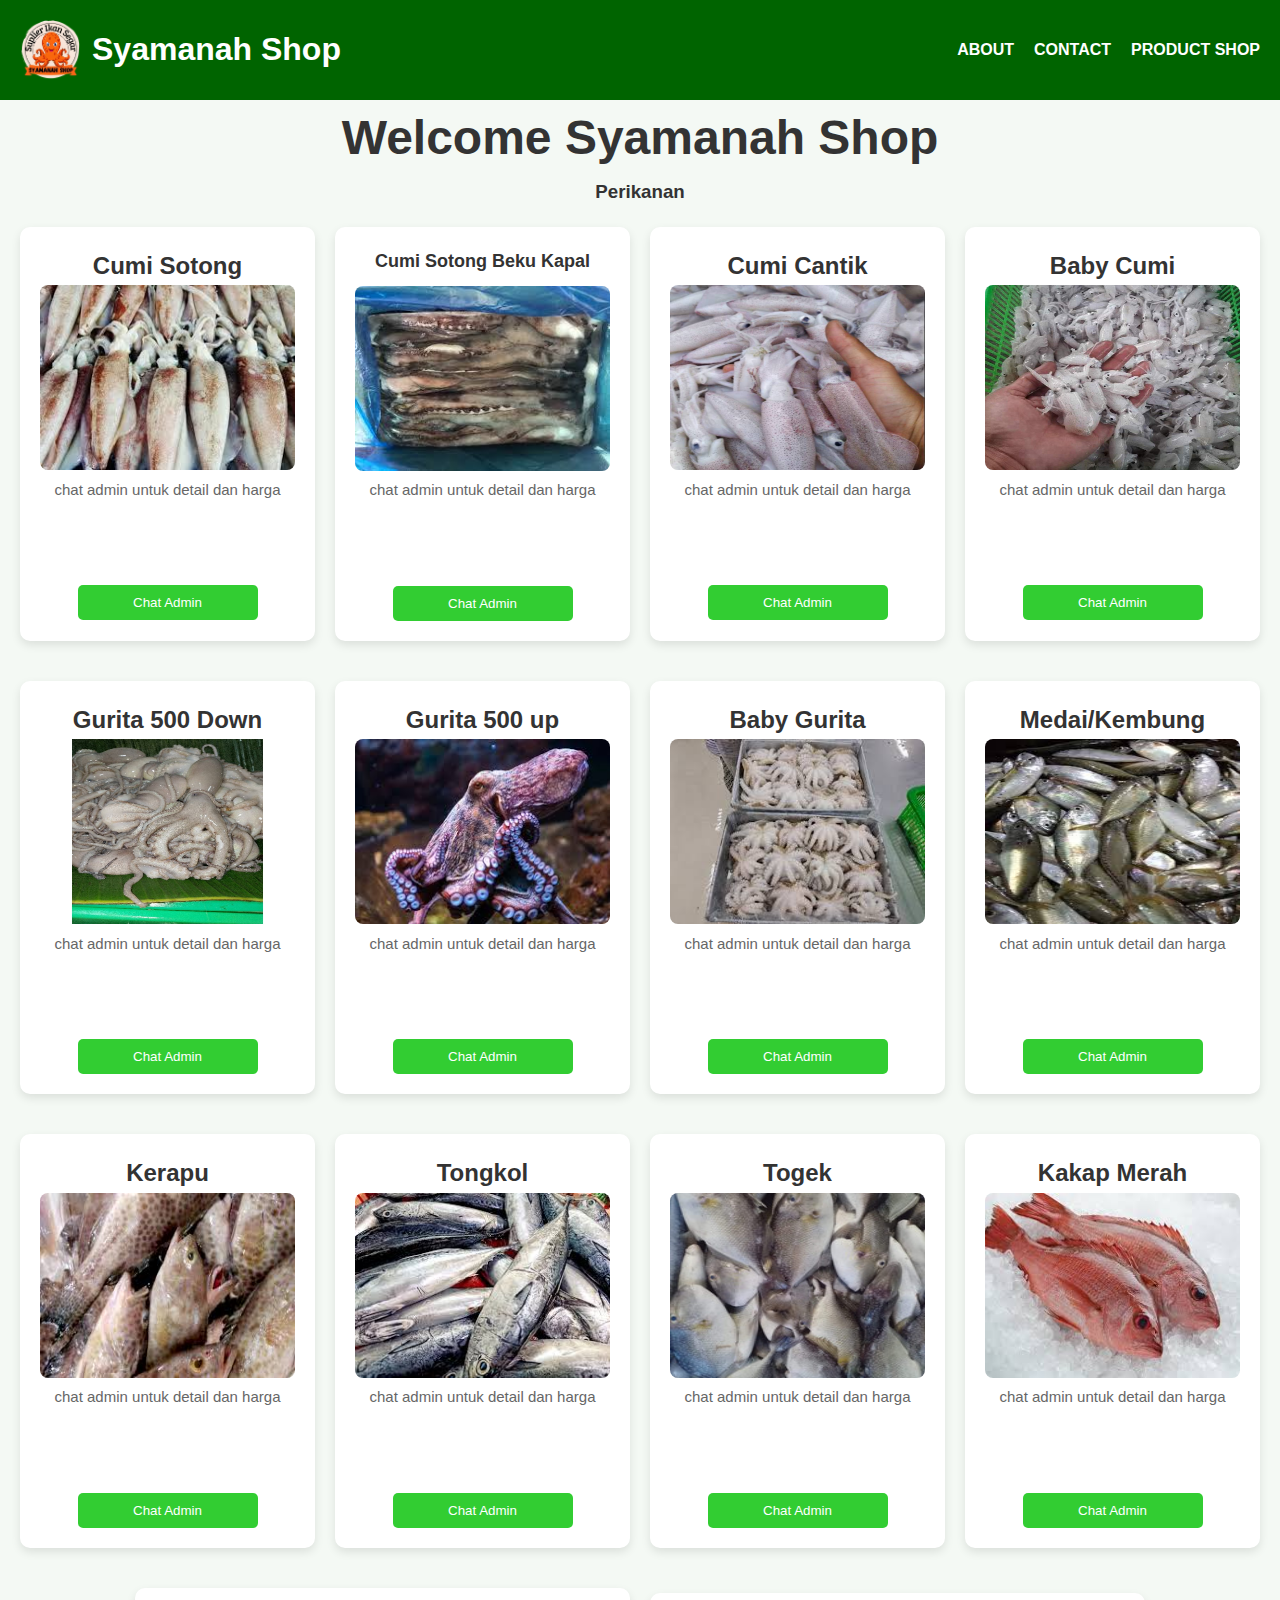
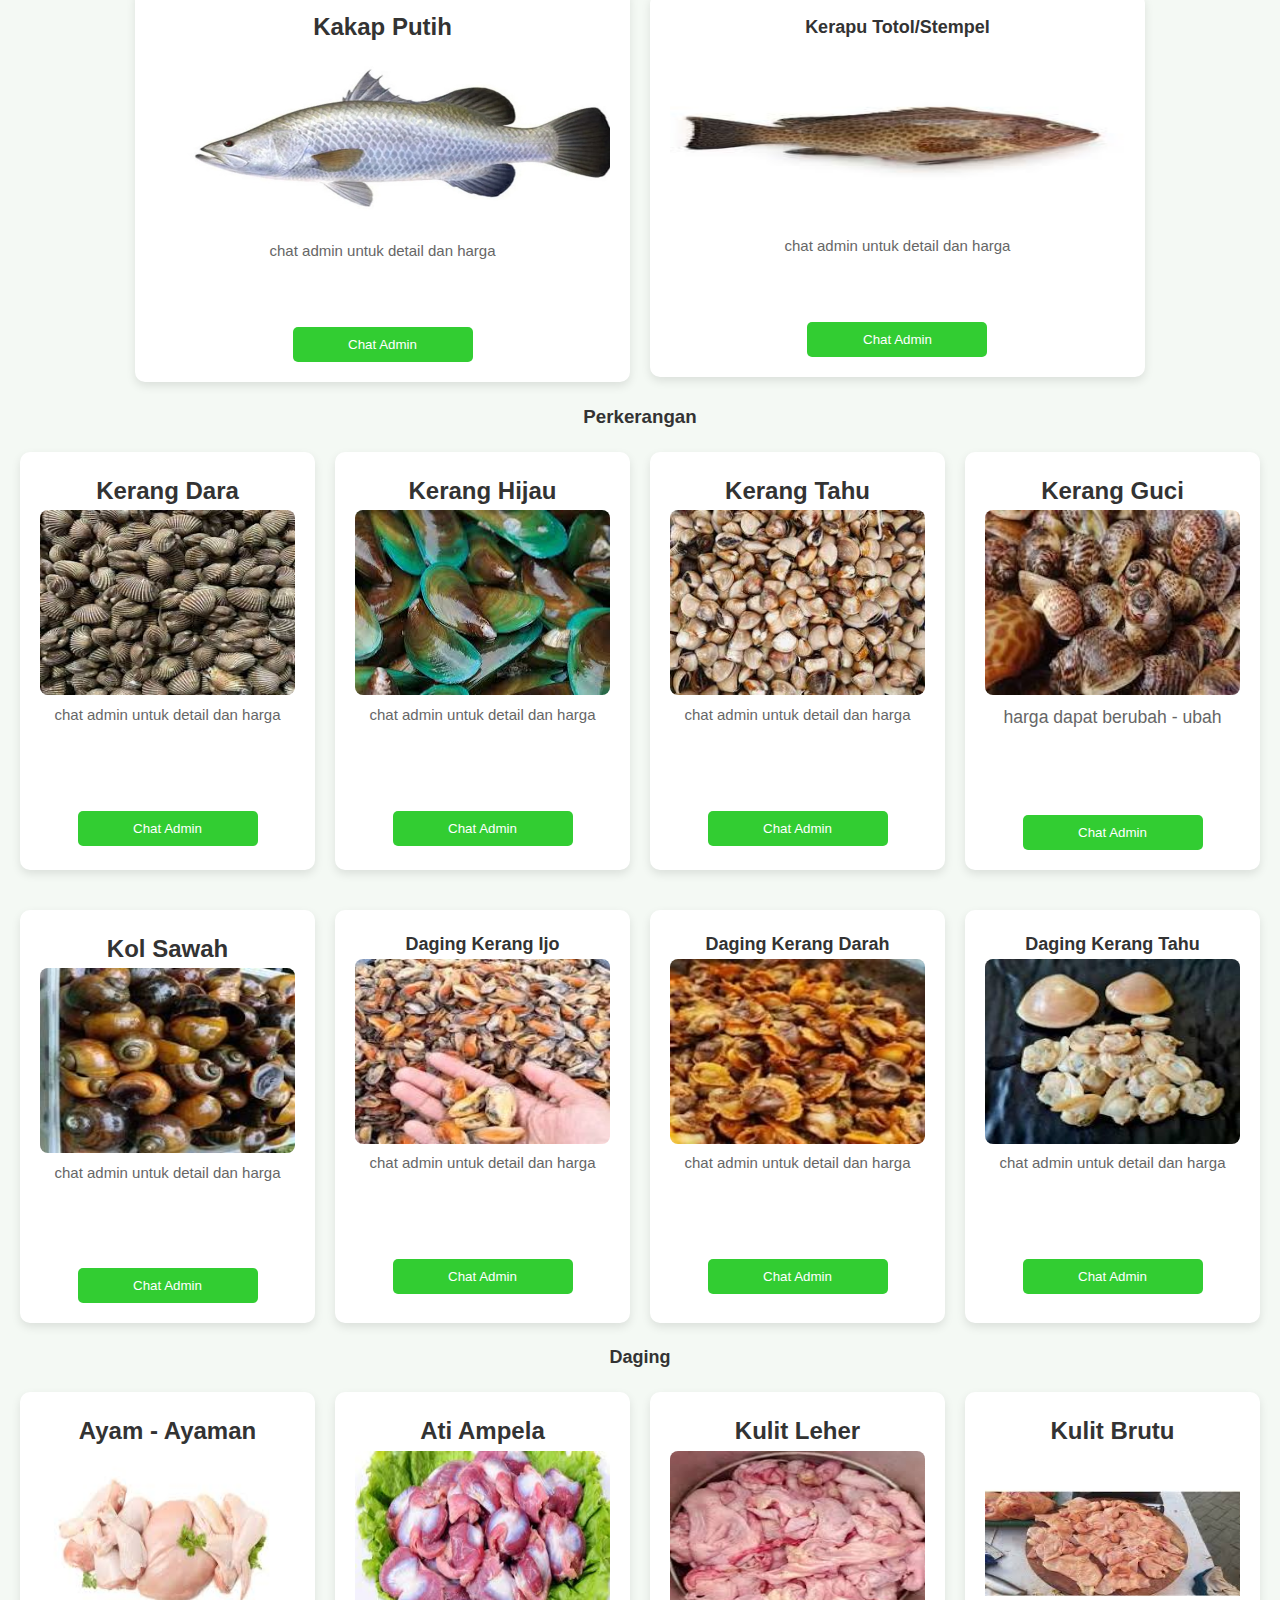
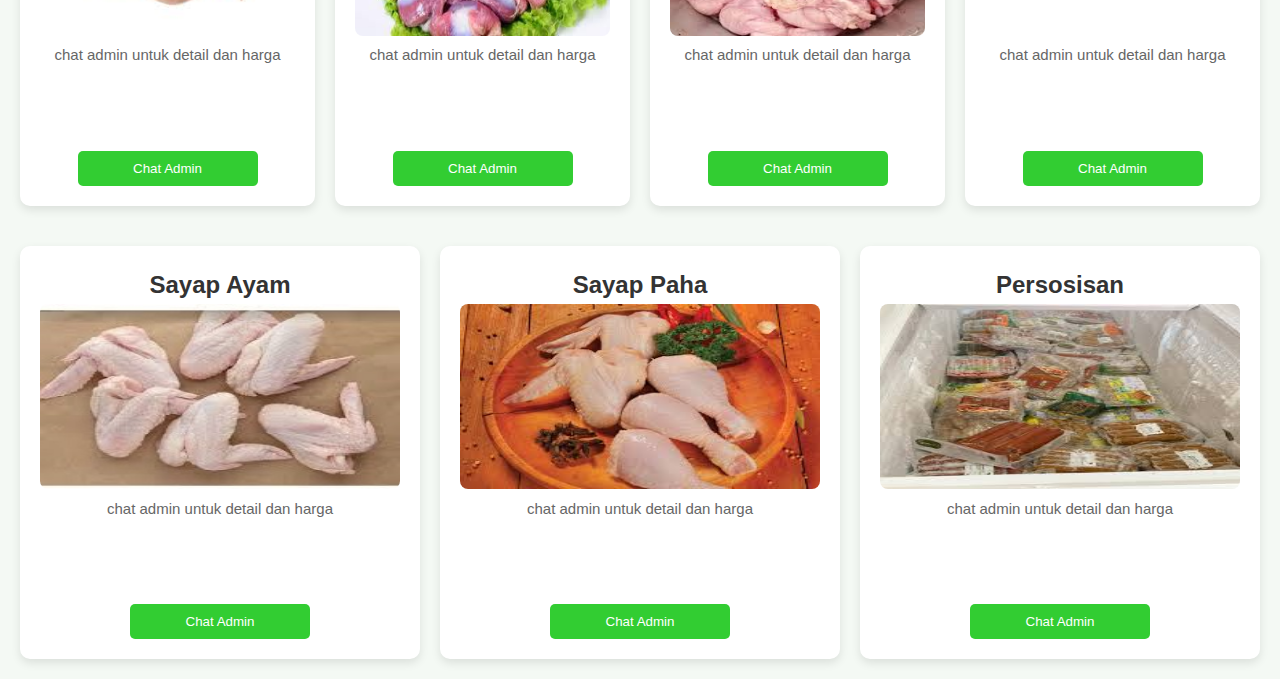
<file: index.html>
<!DOCTYPE html>
<html lang="en">
<head>
    <meta charset="UTF-8">
    <meta name="viewport" content="width=device-width, initial-scale=1.0">
    <title>Document</title>
    <link rel="stylesheet" href="styles.css">
</head>
<body>
    <nav class="navigasi">
        <h1 class="logo"><img src="logo.png" style="width: 60px; height:60px; margin-right:12px; ">Syamanah Shop</h1>
        <ul>
            <li><a href="https://safamaster223.github.io/XinnStore/Product/product.html">About</a></li>
            <li><a href="https://safamaster223.github.io/XinnStore/contact/contact.html">Contact</a></li>
            <li><a href="index.html">Product Shop</a></li>
        </ul>
    </nav>

    <section class="Header">
        <h1>Welcome Syamanah Shop</h1>
    </section>

    <h3 style="text-align: center;" id="Perikanan">Perikanan</h3>
    <main class="main">
        <div class="card">
            <h1>Cumi Sotong</h1>
            <img src="cumisotong.jpeg" alt="gambar" class="gambarF" onclick="toggleInfo(this)" style=" height:185px; width:280x;">
            <p style="font-size: 15px;">chat admin untuk detail dan harga</p>
            <div class="info">
                <p style="font-size: 12px;">tidak ada pembelian/pembayaran dari web, semua melalui chat pribadi dengan admin</p>
                <p style="font-size: 10px; color:brown; text-align:center;">Note Pastikan Menghubungi No Admin Di Bawah Ini</p>
                <p style="font-size: 12px;">+62 858-0664-9062</p>
            </div>
            <button type="submit"><a href="https://wa.me/6285806649062">Chat Admin</a></button>
        </div>

        <div class="card">
            <h1 style="font-size: 18px;">Cumi Sotong Beku Kapal</h1>
            <img src="cumibeku.jpeg" alt="gambar" class="gambarF" onclick="toggleInfo(this)" style="margin-top:10px; height:185px; width:280x;">
           <p style="font-size: 15px;">chat admin untuk detail dan harga</p>
            <div class="info">
                <p style="font-size: 12px;">tidak ada pembelian/pembayaran dari web, semua melalui chat pribadi dengan admin</p>
                <p style="font-size: 10px; color:brown; text-align:center;">Note Pastikan Menghubungi No Admin Di Bawah Ini</p>
                <p style="font-size: 12px;">+62 858-0664-9062</p>
            </div>
            <button type="submit"><a href="https://wa.me/6285806649062">Chat Admin</a></button>
        </div>


         <div class="card">
            <h1>Cumi Cantik</h1>
            <img src="cumicantik.jpg" alt="gambar" class="gambarF" onclick="toggleInfo(this)" style=" height:185px; width:200x;">
           <p style="font-size: 15px;">chat admin untuk detail dan harga</p>
            <div class="info">
                <p style="font-size: 12px;">tidak ada pembelian/pembayaran dari web, semua melalui chat pribadi dengan admin</p>
                <p style="font-size: 10px; color:brown; text-align:center;">Note Pastikan Menghubungi No Admin Di Bawah Ini</p>
                <p style="font-size: 12px;">+62 858-0664-9062</p>
            </div>
            <button type="submit"><a href="https://wa.me/6285806649062">Chat Admin</a></button>
        </div>

        <div class="card">
            <h1>Baby Cumi</h1>
            <img src="babycumi.jpg" alt="gambar" class="gambarF" onclick="toggleInfo(this)" style=" height:185px; width:280x;">
           <p style="font-size: 15px;">chat admin untuk detail dan harga</p>
            <div class="info">
                <p style="font-size: 12px;">tidak ada pembelian/pembayaran dari web, semua melalui chat pribadi dengan admin</p>
                <p style="font-size: 10px; color:brown; text-align:center;">Note Pastikan Menghubungi No Admin Di Bawah Ini</p>
                <p style="font-size: 12px;">+62 858-0664-9062</p>
            </div>
            <button type="submit"><a href="https://wa.me/6285806649062">Chat Admin</a></button>
        </div>
    </main>

    <main class="main">
        <div class="card">
            <h1>Gurita 500 Down</h1>
            <img src="gurita500down.jpeg" alt="gambar" class="gambarF" onclick="toggleInfo(this)" style=" height:185px; width:280x;">
           <p style="font-size: 15px;">chat admin untuk detail dan harga</p>
            <div class="info">
                <p style="font-size: 12px;">tidak ada pembelian/pembayaran dari web, semua melalui chat pribadi dengan admin</p>
                <p style="font-size: 10px; color:brown; text-align:center;">Note Pastikan Menghubungi No Admin Di Bawah Ini</p>
                <p style="font-size: 12px;">+62 858-0664-9062</p>
            </div>
            <button type="submit"><a href="https://wa.me/6285806649062">Chat Admin</a></button>
        </div>

        <div class="card">
            <h1>Gurita 500 up</h1>
            <img src="download.jpeg" alt="gambar" class="gambarF" onclick="toggleInfo(this)" style=" height:185px; width:280x;">
           <p style="font-size: 15px;">chat admin untuk detail dan harga</p>
            <div class="info">
                <p style="font-size: 12px;">tidak ada pembelian/pembayaran dari web, semua melalui chat pribadi dengan admin</p>
                <p style="font-size: 10px; color:brown; text-align:center;">Note Pastikan Menghubungi No Admin Di Bawah Ini</p>
                <p style="font-size: 12px;">+62 858-0664-9062</p>
            </div>
            <button type="submit"><a href="https://wa.me/6285806649062">Chat Admin</a></button>
        </div>


         <div class="card">
            <h1>Baby Gurita</h1>
            <img src="babygurita.jpeg" alt="gambar" class="gambarF" onclick="toggleInfo(this)" style=" height:185px; width:280x;">
           <p style="font-size: 15px;">chat admin untuk detail dan harga</p>
            <div class="info">
                <p style="font-size: 12px;">tidak ada pembelian/pembayaran dari web, semua melalui chat pribadi dengan admin</p>
                <p style="font-size: 10px; color:brown; text-align:center;">Note Pastikan Menghubungi No Admin Di Bawah Ini</p>
                <p style="font-size: 12px;">+62 858-0664-9062</p>
            </div>
            <button type="submit"><a href="https://wa.me/6285806649062">Chat Admin</a></button>
        </div>

        <div class="card">
            <h1>Medai/Kembung</h1>
            <img src="kembung.jpeg" alt="gambar" class="gambarF" onclick="toggleInfo(this)" style=" height:185px; width:280x;">
           <p style="font-size: 15px;">chat admin untuk detail dan harga</p>
            <div class="info">
                <p style="font-size: 12px;">tidak ada pembelian/pembayaran dari web, semua melalui chat pribadi dengan admin</p>
                <p style="font-size: 10px; color:brown; text-align:center;">Note Pastikan Menghubungi No Admin Di Bawah Ini</p>
                <p style="font-size: 12px;">+62 858-0664-9062</p>
            </div>
            <button type="submit"><a href="https://wa.me/6285806649062">Chat Admin</a></button>
        </div>
    </main>

    <main class="main">
        <div class="card">
            <h1>Kerapu</h1>
            <img src="kerapu.jpeg" alt="gambar" class="gambarF" onclick="toggleInfo(this)" style=" height:185px; width:280x;">
           <p style="font-size: 15px;">chat admin untuk detail dan harga</p>
            <div class="info">
                <p style="font-size: 12px;">tidak ada pembelian/pembayaran dari web, semua melalui chat pribadi dengan admin</p>
                <p style="font-size: 10px; color:brown; text-align:center;">Note Pastikan Menghubungi No Admin Di Bawah Ini</p>
                <p style="font-size: 12px;">+62 858-0664-9062</p>
            </div>
            <button type="submit"><a href="https://wa.me/6285806649062">Chat Admin</a></button>
        </div>

        <div class="card">
            <h1>Tongkol</h1>
            <img src="tongkol.jpeg" alt="gambar" class="gambarF" onclick="toggleInfo(this)" style=" height:185px; width:280x;">
           <p style="font-size: 15px;">chat admin untuk detail dan harga</p>
            <div class="info">
                <p style="font-size: 12px;">tidak ada pembelian/pembayaran dari web, semua melalui chat pribadi dengan admin</p>
                <p style="font-size: 10px; color:brown; text-align:center;">Note Pastikan Menghubungi No Admin Di Bawah Ini</p>
                <p style="font-size: 12px;">+62 858-0664-9062</p>
            </div>
            <button type="submit"><a href="https://wa.me/6285806649062">Chat Admin</a></button>
        </div>


         <div class="card">
            <h1>Togek</h1>
            <img src="togek.jpg" alt="gambar" class="gambarF" onclick="toggleInfo(this)" style=" height:185px; width:280x;">
           <p style="font-size: 15px;">chat admin untuk detail dan harga</p>
            <div class="info">
                <p style="font-size: 12px;">tidak ada pembelian/pembayaran dari web, semua melalui chat pribadi dengan admin</p>
                <p style="font-size: 10px; color:brown; text-align:center;">Note Pastikan Menghubungi No Admin Di Bawah Ini</p>
                <p style="font-size: 12px;">+62 858-0664-9062</p>
            </div>
            <button type="submit"><a href="https://wa.me/6285806649062">Chat Admin</a></button>
        </div>

        <div class="card">
            <h1>Kakap Merah</h1>
            <img src="kakapmerah.jpeg" alt="gambar" class="gambarF" onclick="toggleInfo(this)" style=" height:185px; width:280x;">
           <p style="font-size: 15px;">chat admin untuk detail dan harga</p>
            <div class="info">
                <p style="font-size: 12px;">tidak ada pembelian/pembayaran dari web, semua melalui chat pribadi dengan admin</p>
                <p style="font-size: 10px; color:brown; text-align:center;">Note Pastikan Menghubungi No Admin Di Bawah Ini</p>
                <p style="font-size: 12px;">+62 858-0664-9062</p>
            </div>
            <button type="submit"><a href="https://wa.me/6285806649062">Chat Admin</a></button>
        </div>
    </main>

    <main class="main" style="align-items: center; display:flex; justify-content:center;">
            <div class="card" style=>
                <h1>Kakap Putih</h1>
                <img src="kakaputih.jpeg" alt="gambar" class="gambarF" onclick="toggleInfo(this)" style=" height:185px; width:250x;">
               <p style="font-size: 15px;">chat admin untuk detail dan harga</p>
                <div class="info">
                    <p style="font-size: 12px;">tidak ada pembelian/pembayaran dari web, semua melalui chat pribadi dengan admin</p>
                    <p style="font-size: 10px; color:brown; text-align:center;">Note Pastikan Menghubungi No Admin Di Bawah Ini</p>
                    <p style="font-size: 12px;">+62 858-0664-9062</p>
                </div>
                <button type="submit"><a href="https://wa.me/6285806649062">Chat Admin</a></button>
            </div>
    
            <div class="card">
                <h1 style="font-size: 18px;">Kerapu Totol/Stempel</h1>
                <img src="keraputotol.jpeg" alt="gambar" class="gambarF" onclick="toggleInfo(this)" style=" height:185px; width:250x;">
               <p style="font-size: 15px;">chat admin untuk detail dan harga</p>
                <div class="info">
                    <p style="font-size: 12px;">tidak ada pembelian/pembayaran dari web, semua melalui chat pribadi dengan admin</p>
                    <p style="font-size: 10px; color:brown; text-align:center;">Note Pastikan Menghubungi No Admin Di Bawah Ini</p>
                    <p style="font-size: 12px;">+62 858-0664-9062</p>
                </div>
                <button type="submit"><a href="https://wa.me/6285806649062">Chat Admin</a></button>
            </div>
    
          </main>

          <h3 style="text-align: center;" id="perkerangans">Perkerangan</h3>
          <main class="main">
            <div class="card">
                <h1>Kerang Dara</h1>
                <img src="kerangdara.jpeg" alt="gambar" class="gambarF" onclick="toggleInfo(this)" style=" height:185px; width:280x;">
               <p style="font-size: 15px;">chat admin untuk detail dan harga</p>
                <div class="info">
                    <p style="font-size: 12px;">tidak ada pembelian/pembayaran dari web, semua melalui chat pribadi dengan admin</p>
                    <p style="font-size: 10px; color:brown; text-align:center;">Note Pastikan Menghubungi No Admin Di Bawah Ini</p>
                    <p style="font-size: 12px;">+62 858-0664-9062</p>
                </div>
                <button type="submit"><a href="https://wa.me/6285806649062">Chat Admin</a></button>
            </div>
    
            <div class="card">
                <h1>Kerang Hijau</h1>
                <img src="keranghijau.jpeg" alt="gambar" class="gambarF" onclick="toggleInfo(this)" style=" height:185px; width:280x;">
               <p style="font-size: 15px;">chat admin untuk detail dan harga</p>
                <div class="info">
                    <p style="font-size: 12px;">tidak ada pembelian/pembayaran dari web, semua melalui chat pribadi dengan admin</p>
                    <p style="font-size: 10px; color:brown; text-align:center;">Note Pastikan Menghubungi No Admin Di Bawah Ini</p>
                    <p style="font-size: 12px;">+62 858-0664-9062</p>
                </div>
                <button type="submit"><a href="https://wa.me/6285806649062">Chat Admin</a></button>

            </div>
    
    
             <div class="card">
                <h1>Kerang Tahu</h1>
                <img src="kerangtahu.jpeg" alt="gambar" class="gambarF" onclick="toggleInfo(this)" style=" height:185px; width:280x;">
               <p style="font-size: 15px;">chat admin untuk detail dan harga</p>
                <div class="info">
                    <p style="font-size: 12px;">tidak ada pembelian/pembayaran dari web, semua melalui chat pribadi dengan admin</p>
                    <p style="font-size: 10px; color:brown; text-align:center;">Note Pastikan Menghubungi No Admin Di Bawah Ini</p>
                    <p style="font-size: 12px;">+62 858-0664-9062</p>
                </div>
                <button type="submit"><a href="https://wa.me/6285806649062">Chat Admin</a></button>
            </div>
    
            <div class="card">
                <h1>Kerang Guci</h1>
                <img src="keranguci.jpeg" alt="gambar" class="gambarF" onclick="toggleInfo(this)" style=" height:185px; width:280x;">
               <p> harga dapat berubah - ubah </p>
                <div class="info">
                    <p style="font-size: 12px;">tidak ada pembelian/pembayaran dari web, semua melalui chat pribadi dengan admin</p>
                    <p style="font-size: 10px; color:brown; text-align:center;">Note Pastikan Menghubungi No Admin Di Bawah Ini</p>
                    <p style="font-size: 12px;">+62 858-0664-9062</p>
                </div>
                <button type="submit"><a href="https://wa.me/6285806649062">Chat Admin</a></button>
            </div>
        </main>

        <main class="main">
            <div class="card">
                <h1>Kol Sawah</h1>
                <img src="kolsawah.jpeg" alt="gambar" class="gambarF" onclick="toggleInfo(this)" style=" height:185px; width:280x;">
               <p style="font-size: 15px;">chat admin untuk detail dan harga</p>
                <div class="info">
                    <p style="font-size: 12px;">Memiliki 2 Variant, Kol dengan Cangkang/Tanpa Cangkang</p>
                    <p style="font-size: 10px; color:brown; text-align:center;">Note Pastikan Menghubungi No Admin Di Bawah Ini</p>
                    <p style="font-size: 12px;">+62 858-0664-9062</p>
                </div>
                <button type="submit"><a href="https://wa.me/6285806649062">Chat Admin</a></button>
            </div>
    
            <div class="card">
                <h1 style="font-size: 18px;">Daging Kerang Ijo</h1>
                <img src="dagingkeranghijau.jpeg" alt="gambar" class="gambarF" onclick="toggleInfo(this)" style=" height:185px; width:280x;">
               <p style="font-size: 15px;">chat admin untuk detail dan harga</p>
                <div class="info">
                    <p style="font-size: 12px;">tidak ada pembelian/pembayaran dari web, semua melalui chat pribadi dengan admin</p>
                    <p style="font-size: 10px; color:brown; text-align:center;">Note Pastikan Menghubungi No Admin Di Bawah Ini</p>
                    <p style="font-size: 12px;">+62 858-0664-9062</p>
                </div>
                <button type="submit"><a href="https://wa.me/6285806649062">Chat Admin</a></button>
            </div>
    
    
             <div class="card">
                <h1 style="font-size: 18px;">Daging Kerang Darah</h1>
                <img src="dagingkerangdara.jpeg" alt="gambar" class="gambarF" onclick="toggleInfo(this)" style=" height:185px; width:280x;">
               <p style="font-size: 15px;">chat admin untuk detail dan harga</p>
                <div class="info">
                    <p style="font-size: 12px;">tidak ada pembelian/pembayaran dari web, semua melalui chat pribadi dengan admin</p>
                    <p style="font-size: 10px; color:brown; text-align:center;">Note Pastikan Menghubungi No Admin Di Bawah Ini</p>
                    <p style="font-size: 12px;">+62 858-0664-9062</p>
                </div>
                <button type="submit"><a href="https://wa.me/6285806649062">Chat Admin</a></button>
            </div>
    
            <div class="card">
                <h1 style="font-size: 18px;">Daging Kerang Tahu</h1>
                <img src="dagingkerangtahu.jpeg" alt="gambar" class="gambarF" onclick="toggleInfo(this)" style=" height:185px; width:280x;">
               <p style="font-size: 15px;">chat admin untuk detail dan harga</p>
                <div class="info">
                    <p style="font-size: 12px;">tidak ada pembelian/pembayaran dari web, semua melalui chat pribadi dengan admin</p>
                    <p style="font-size: 10px; color:brown; text-align:center;">Note Pastikan Menghubungi No Admin Di Bawah Ini</p>
                    <p style="font-size: 12px;">+62 858-0664-9062</p>
                </div>
                <button type="submit"><a href="https://wa.me/6285806649062">Chat Admin</a></button>
            </div>
        </main>

        <h3 style="font-size: 18px; text-align:center;" id="daging">Daging</h3>
        <main class="main">
            <div class="card">
                <h1>Ayam - Ayaman</h1>
                <img src="ayam.jpeg" alt="gambar" class="gambarF" onclick="toggleInfo(this)" style=" height:185px; width:280x;">
               <p style="font-size: 15px;">chat admin untuk detail dan harga</p>
                <div class="info">
                    <p style="font-size: 12px;">tidak ada pembelian/pembayaran dari web, semua melalui chat pribadi dengan admin</p>
                    <p style="font-size: 10px; color:brown; text-align:center;">Note Pastikan Menghubungi No Admin Di Bawah Ini</p>
                    <p style="font-size: 12px;">+62 858-0664-9062</p>
                </div>
                <button type="submit"><a href="https://wa.me/6285806649062">Chat Admin</a></button>
            </div>
    
            <div class="card">
                <h1>Ati Ampela</h1>
                <img src="atiampela.jpeg" alt="gambar" class="gambarF" onclick="toggleInfo(this)" style=" height:185px; width:280x;">
               <p style="font-size: 15px;">chat admin untuk detail dan harga</p>
                <div class="info">
                    <p style="font-size: 12px;">tidak ada pembelian/pembayaran dari web, semua melalui chat pribadi dengan admin</p>
                    <p style="font-size: 10px; color:brown; text-align:center;">Note Pastikan Menghubungi No Admin Di Bawah Ini</p>
                    <p style="font-size: 12px;">+62 858-0664-9062</p>
                </div>
                <button type="submit"><a href="https://wa.me/6285806649062">Chat Admin</a></button>
            </div>
    
    
             <div class="card">
                <h1>Kulit Leher</h1>
                <img src="kulitleher.jpeg" alt="gambar" class="gambarF" onclick="toggleInfo(this)" style=" height:185px; width:280x;">
               <p style="font-size: 15px;">chat admin untuk detail dan harga</p>
                <div class="info">
                    <p style="font-size: 12px;">tidak ada pembelian/pembayaran dari web, semua melalui chat pribadi dengan admin</p>
                    <p style="font-size: 10px; color:brown; text-align:center;">Note Pastikan Menghubungi No Admin Di Bawah Ini</p>
                    <p style="font-size: 12px;">+62 858-0664-9062</p>
                </div>
                <button type="submit"><a href="https://wa.me/6285806649062">Chat Admin</a></button>
            </div>
    
            <div class="card">
                <h1>Kulit Brutu</h1>
                <img src="kulitbrutu.jpeg" alt="gambar" class="gambarF" onclick="toggleInfo(this)" style=" height:185px; width:280x;">
               <p style="font-size: 15px;">chat admin untuk detail dan harga</p>
                <div class="info">
                    <p style="font-size: 12px;">tidak ada pembelian/pembayaran dari web, semua melalui chat pribadi dengan admin</p>
                    <p style="font-size: 10px; color:brown; text-align:center;">Note Pastikan Menghubungi No Admin Di Bawah Ini</p>
                    <p style="font-size: 12px;">+62 858-0664-9062</p>
                </div>
                <button type="submit"><a href="https://wa.me/6285806649062">Chat Admin</a></button>
            </div>
        </main>
        <main class="main" style="align-items: center; display:flex; justify-content:center;">
            <div class="card">
                <h1>Sayap Ayam</h1>
                <img src="sayapayam.jpeg" alt="gambar" class="gambarF" onclick="toggleInfo(this)" style=" height:185px; width:280x;">
               <p style="font-size: 15px;">chat admin untuk detail dan harga</p>
                <div class="info">
                    <p style="font-size: 12px;">tidak ada pembelian/pembayaran dari web, semua melalui chat pribadi dengan admin</p>
                    <p style="font-size: 10px; color:brown; text-align:center;">Note Pastikan Menghubungi No Admin Di Bawah Ini</p>
                    <p style="font-size: 12px;">+62 858-0664-9062</p>
                </div>
                <button type="submit"><a href="https://wa.me/6285806649062">Chat Admin</a></button>
            </div>
    
            <div class="card">
                <h1>Sayap Paha</h1>
                <img src="sayapaha.jpeg" alt="gambar" class="gambarF" onclick="toggleInfo(this)" style=" height:185px; width:280x;">
               <p style="font-size: 15px;">chat admin untuk detail dan harga</p>
                <div class="info">
                    <p style="font-size: 12px;">tidak ada pembelian/pembayaran dari web, semua melalui chat pribadi dengan admin</p>
                    <p style="font-size: 10px; color:brown; text-align:center;">Note Pastikan Menghubungi No Admin Di Bawah Ini</p>
                    <p style="font-size: 12px;">+62 858-0664-9062</p>
                </div>
                <button type="submit"><a href="https://wa.me/6285806649062">Chat Admin</a></button>
            </div>
    
    
             <div class="card">
                <h1>Persosisan</h1>
                <img src="sosis.jpeg" alt="gambar" class="gambarF" onclick="toggleInfo(this)" style=" height:185px; width:280x;">
               <p style="font-size: 15px;">chat admin untuk detail dan harga</p>
                <div class="info">
                    <p style="font-size: 12px;">tidak ada pembelian/pembayaran dari web, semua melalui chat pribadi dengan admin</p>
                    <p style="font-size: 10px; color:brown; text-align:center;">Note Pastikan Menghubungi No Admin Di Bawah Ini</p>
                    <p style="font-size: 12px;">+62 858-0664-9062</p>
                </div>
                <button type="submit"><a href="https://wa.me/6285806649062">Chat Admin</a></button>
            </div>
    
        </main>

    <script>
        function toggleInfo(image) {
            // Ambil elemen info yang sesuai dengan gambar yang diklik
            var info = image.closest('.card').querySelector('.info');
            
            // Toggle class 'show' untuk mengubah opacity
            info.classList.toggle('show');
        }


    </script>
</body>
</html>
</file>
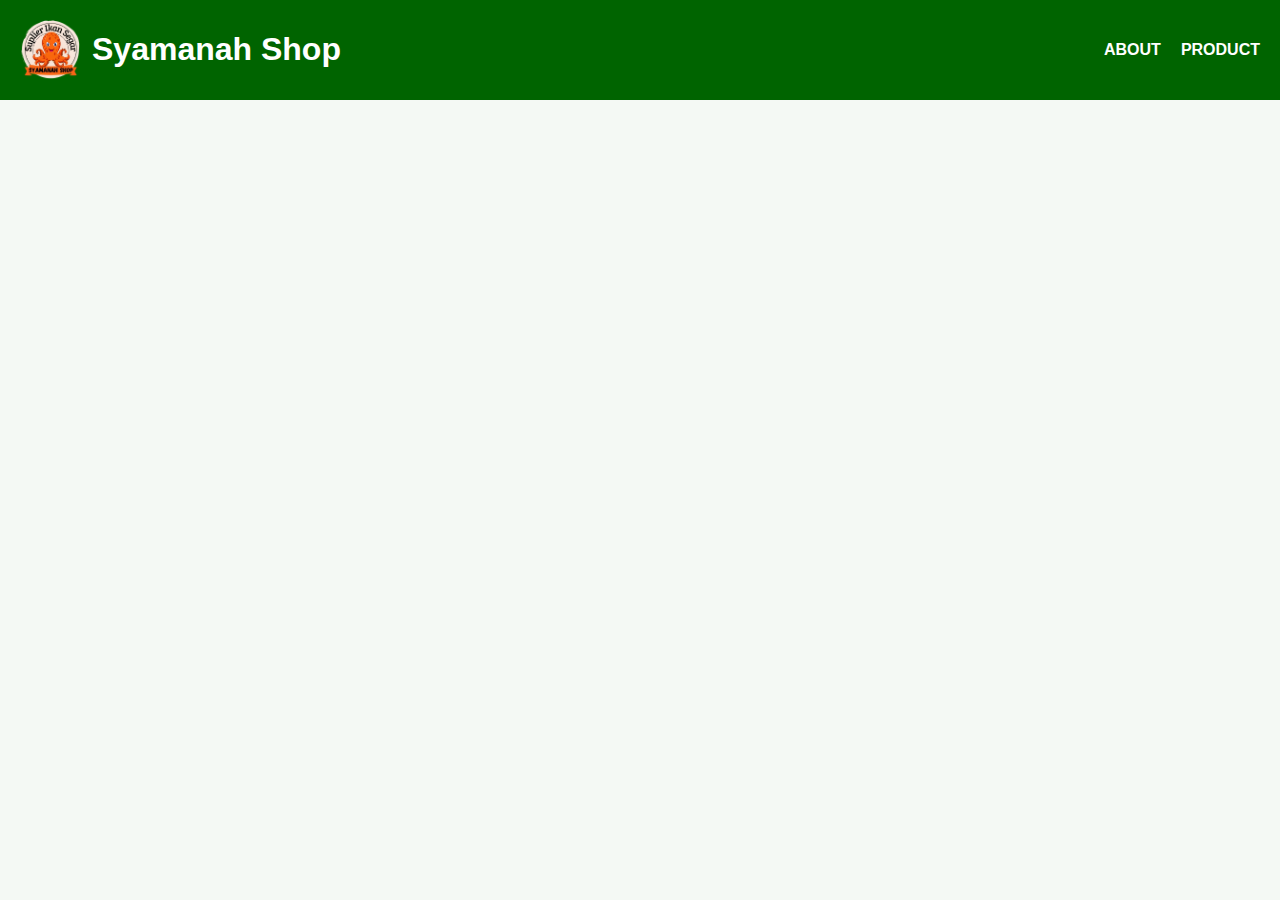
<file: contact/contact.html>
<!DOCTYPE html>
<html lang="en">
<head>
    <meta charset="UTF-8">
    <meta name="viewport" content="width=device-width, initial-scale=1.0">
    <title>XinnShop</title>
    <link rel="stylesheet" href="styles.css">
    <link href="https://cdnjs.cloudflare.com/ajax/libs/font-awesome/6.0.0-beta3/css/all.min.css" rel="stylesheet">
</head>
<body>
    <nav class="navigasi">
        <h1 class="logo"><img src="logo.png" style="width: 60px; height:60px; margin-right:12px; ">Syamanah Shop</h1>
        <ul>
            <li><a href="https://safamaster223.github.io/XinnStore/Product/product.html">About</a></li>
            <li><a href="https://safamaster223.github.io/XinnStore">Product</a></li>

        </ul>
    </nav>
    <section class="Header">
        <h1>SyamanahShop Contact</h1>
    </section>

    <div class="container">
        <div class="card">
            <i class="fa-brands fa-whatsapp"></i>
            <h1>Admin 1</h1>
            <button><a href="https://wa.me/6285806649062">Chat Admin</a></button>
        </div>

        <div class="card">
            <i class="fa-brands fa-whatsapp"></i>
            <h1>Admin 2</h1>
            <button><a href="https://wa.me/6285707811342">Chat Admin</a></button>
        </div>

        <div class="card">
            <i class="fa-brands fa-whatsapp"></i>
            <h1>Admin 3</h1>
            <button><a href="https://wa.me/6285748114675">Chat Admin</a></button>
        </div>

        <div class="card">
            <i class="fa-brands fa-facebook"></i>
            <h1>Marketplace</h1>
            <button><a href="https://www.facebook.com/share/1BSydu9cVf/">Follow</a></button>
        </div>
    </div>
</body>
</html>
</file>
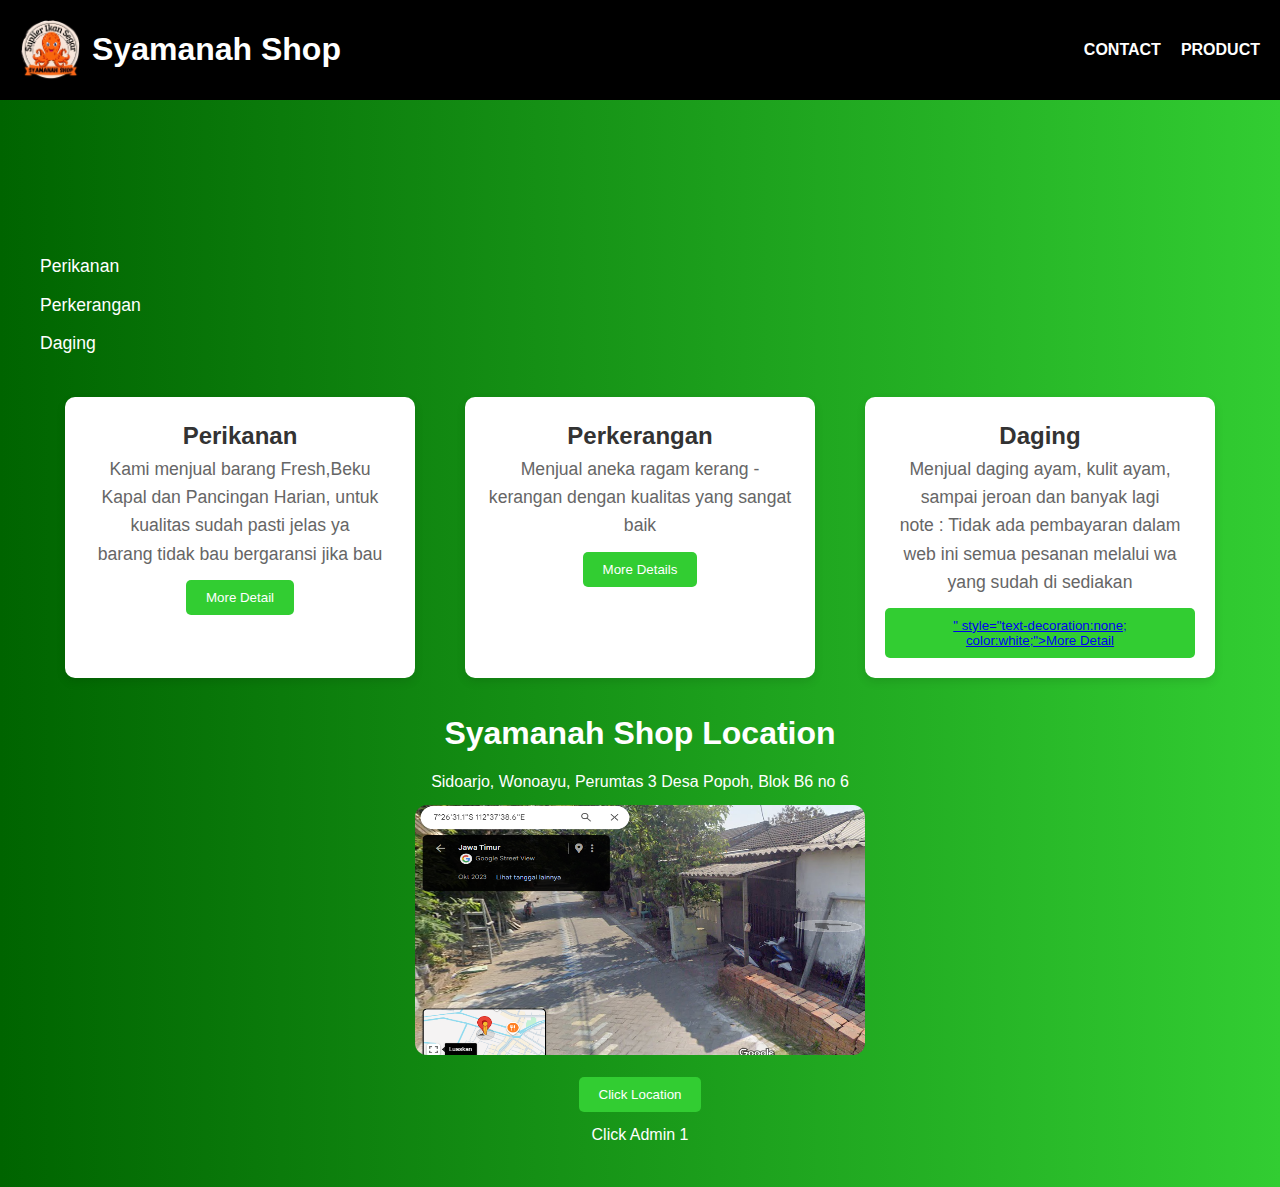
<file: Product/product.html>
<!DOCTYPE html>
<html lang="en">
<head>
    <meta charset="UTF-8">
    <meta name="viewport" content="width=device-width, initial-scale=1.0">
    <title>Document</title>
    <link rel="stylesheet" href="styles.css">
</head>
<body>
    <nav class="navigasi">
        <h1 class="logo"><img src="logo.png" style="width: 60px; height:60px; margin-right:12px; ">Syamanah Shop</h1>
        <ul>
            <li><a href="https://safamaster223.github.io/XinnStore/contact/contact.html">Contact</a></li>
            <li><a href="https://safamaster223.github.io/XinnStore">Product</a></li>
        </ul>
    </nav>

    <main class="main">
        <div class="content">
            <h1>Selamat Datang Di SyamanahShop</h1>
            <p>Suplier Perikanan Murah Dan Terpercaya</p>
            <p>Apa yang anda cari?</p>
            <div class="search-suggestions">
                <ul>
                    <li><a href="https://safamaster223.github.io/XinnStore#Perikanan">Perikanan</a></li>
                    <li><a href="https://safamaster223.github.io/XinnStore#perkerangans">Perkerangan</a></li>
                    <li><a href="https://safamaster223.github.io/XinnStore#daging">Daging</a></li>
                </ul>
            </div>
        </div>

        <!-- Card Section -->
        <div class="cards">
            <div class="card">
                <h2>Perikanan</h2>
                <p>Kami menjual barang Fresh,Beku Kapal dan Pancingan Harian, untuk kualitas sudah pasti jelas ya</p>
                <p>barang tidak bau bergaransi jika bau</p>
                <button><a href="https://safamaster223.github.io/XinnStore#Perikanan"  style="text-decoration:none; color:white;">More Detail</a></button>
            </div>
            <div class="card">
                <h2>Perkerangan</h2>
                <p>Menjual aneka ragam kerang - kerangan dengan kualitas yang sangat baik</p>
                <button><a href="https://safamaster223.github.io/XinnStore#perkerangans" style="text-decoration:none; color:white;">More Details</a></button>
            </div>
            <div class="card">
                <h2>Daging</h2>
                <p>Menjual daging ayam, kulit ayam, sampai jeroan dan banyak lagi</p>
                <p>note : Tidak ada pembayaran dalam web ini semua pesanan melalui wa yang sudah di sediakan</p>
                <button><a href="https://safamaster223.github.io/XinnStore#daging">"  style="text-decoration:none; color:white;">More Detail </a></button>
            </div>
        </div>

        <div class="card1">
            <h1>Syamanah Shop Location</h1>
            <p>Sidoarjo, Wonoayu, Perumtas 3 Desa Popoh, Blok B6 no 6 </p>
            <img src="toko.png" alt="syamanahShop" class="gambar">
            <button type="submit"><a href="https://maps.app.goo.gl/R323Qsf6FoCst1Gr8">Click Location</a></button>
            <p><a href="https://wa.me/6285806649062">Click Admin 1</a></p>
        </div>
    </main>

</body>
</html>
</file>
<file: contact/styles.css>
* {
    margin: 0;
    padding: 0;
    box-sizing: border-box;
    font-family: 'Arial', sans-serif;
}

body {
    background-color: #F4F9F4; /* Background cerah */
    color: #333;
    line-height: 1.6;
}

.logo {
  display: inline-flex;
  align-items: center; /* Biar gambar dan teks rata tengah */
}

/* Animasi masuk header */
.Header h1 {
    font-size: 3rem;
    text-align: center;
    animation: slideIn 1.5s ease-out; /* Animasi slide-in */
    opacity: 0;
    animation-fill-mode: forwards;
}

@keyframes slideIn {
    0% {
        transform: translateY(-100px);
        opacity: 0;
    }
    100% {
        transform: translateY(0);
        opacity: 1;
    }
}

/* Styling Navigasi */
.navigasi {
    background-color: #006400; /* Hijau gelap */
    color: white;
    padding: 20px;
    display: flex;
    justify-content: space-between;
    align-items: center;
    position: sticky;
    top: 0;
    z-index: 10;
    animation: slideNav 1s ease-out;
}

@keyframes slideNav {
    from {
        transform: translateY(-100%);
        opacity: 0;
    }
    to {
        transform: translateY(0);
        opacity: 1;
    }
}

.navigasi ul {
    display: flex;
    gap: 20px;
    list-style: none;
}

.navigasi a {
    color: white;
    text-decoration: none;
    font-weight: bold;
    text-transform: uppercase;
    transition: color 0.3s ease;
}

.navigasi a:hover {
    color: #FFD700; /* Kuning saat hover */
}

/* Animasi untuk card */
.container {
    display: flex;
    justify-content: space-around;
    align-items: center;
    margin-top: 20px;
    gap: 20px;
    flex-wrap: wrap;
}

.card {
    background-color: #fff;
    border-radius: 15px;
    box-shadow: 0 4px 12px rgba(0, 0, 0, 0.1);
    width: 300px; /* Memastikan ukuran card tetap konsisten */
    padding: 20px;
    text-align: center;
    transition: transform 0.3s ease, box-shadow 0.3s ease, transform 0.3s ease;
    opacity: 0;
    animation: fadeIn 1s forwards;
}

@keyframes fadeIn {
    0% {
        transform: translateY(50px);
        opacity: 0;
    }
    100% {
        transform: translateY(0);
        opacity: 1;
    }
}

.card:hover {
    transform: translateY(-10px) rotate(5deg); /* Efek pergerakan dan rotasi */
    box-shadow: 0 6px 18px rgba(0, 0, 0, 0.15);
}

.card i {
    font-size: 3rem;
    color: #006400;
    margin-bottom: 20px;
}

.card h1 {
    font-size: 1.2rem;
    color: #333;
    margin-bottom: 10px;
}

.card button {
    background-color: #006400;
    color: white;
    border: none;
    padding: 10px 20px;
    border-radius: 5px;
    cursor: pointer;
    transition: background-color 0.3s ease;
}

.card button a {
    color: white;
    text-decoration: none;
}

.card button:hover {
    background-color: #FFD700;
}

/* Responsif untuk perangkat mobile */
@media screen and (max-width: 768px) {
    .navigasi {
        flex-direction: column; /* Navigasi stack ke bawah */
        align-items: flex-start;
        padding: 20px;
    }

    .navigasi ul {
        flex-direction: column;
        gap: 15px;
    }

    .container {
        flex-direction: column;
        align-items: center;
        margin-top: 30px;
    }

    .card {
        width: 80%; /* Memperlebar card pada perangkat kecil */
    }

    .Header h1 {
        font-size: 2rem;
    }
}
</file>
<file: Product/styles.css>
* {
    margin: 0;
    padding: 0;
    box-sizing: border-box;
    font-family: 'Arial', sans-serif;
  }

.logo {
  display: inline-flex;
  align-items: center; /* Biar gambar dan teks rata tengah */
}

  body {
    background-color: #F4F9F4; /* Background cerah */
    color: #333;
    line-height: 1.6;
  }
  


  
  /* Styling Navigasi */
  .navigasi {
    background-color: #006400; /* Hijau gelap */
    color: white;
    padding: 20px;
    display: flex;
    justify-content: space-between;
    align-items: center;
    position: sticky;
    top: 0;
    z-index: 10;
  }
  
  .navigasi ul {
    display: flex;
    gap: 20px;
    list-style: none;
  }
  
  .navigasi a {
    color: white;
    text-decoration: none;
    font-weight: bold;
    text-transform: uppercase;
    transition: color 0.3s ease;
  }
  
  .card1 {
    display: flex;
    flex-direction: column; /* Elemen diatur vertikal */
    align-items: center; /* Tengahin semua elemen secara horizontal */
    text-align: center; /* Untuk teks */
    gap: 10px; /* Jarak antar elemen */
    margin-top: 30px;
  }

  
  .gambar {
    border-radius: 12px;
    display: block;
    width: 450px;
    height: 250px;
  }

  .card1 a {
    text-decoration: none;
    font-style: none;
    color:white;
  }

  .navigasi a:hover {
    color: #FFD700; /* Kuning saat hover */
  }

  /* Resetting some default styles */
* {
    margin: 0;
    padding: 0;
    box-sizing: border-box;
    font-family: 'Arial', sans-serif;
}

/* Background keren untuk halaman */
body {
    background: linear-gradient(to right, #006400, #32CD32); /* Hijau alami */
    color: #fff;
}

/* Animasi header */
.Header h1 {
    font-size: 3rem;
    text-align: center;
    animation: slideIn 2s ease-out; /* Animasi slide-in */
}

@keyframes slideIn {
    from {
        transform: translateY(-100px);
        opacity: 0;
    }
    to {
        transform: translateY(0);
        opacity: 1;
    }
}

/* Styling Navigasi */
.navigasi {
    background-color: black;
    color: white;
    padding: 20px;
    display: flex;
    justify-content: space-between;
    align-items: center;
    position: sticky;
    animation: slideInNav 1s ease-out;
}

@keyframes slideInNav {
    from {
        transform: translateY(-100%);
        opacity: 0;
    }
    to {
        transform: translateY(0);
        opacity: 1;
    }
}

.navigasi ul {
    display: flex;
    gap: 20px;
    list-style: none;
}

.navigasi a {
    color: white;
    text-decoration: none;
    font-weight: bold;
    text-transform: uppercase;
    transition: color 0.3s ease;
}

.navigasi a:hover {
    color: #FFD700; /* Kuning saat hover */
}

/* Styling main content */
.main {
    padding: 40px;
    text-align: center;
}

/* Animasi masuk untuk konten utama */
.content h1,
.content p {
    opacity: 0;
    animation: fadeInUp 1s forwards;
}

.content h1 {
    animation-delay: 0.5s;
}

.content p {
    animation-delay: 1s;
}

@keyframes fadeInUp {
    0% {
        opacity: 0;
        transform: translateY(50px);
    }
    100% {
        opacity: 1;
        transform: translateY(0);
    }
}

/* Styling search input */
input[type="search"] {
    padding: 10px;
    font-size: 1.1rem;
    border: none;
    border-radius: 5px;
    margin-top: 20px;
    width: 300px;
    transition: all 0.3s ease;
}


input[type="search"]:focus {
    outline: none;
    background-color: #fff;
    color: #333;
}

/* Penunjuk pencarian saat hover */
.search-suggestions ul {
    list-style: none;
    padding: 0;
    margin-top: 10px;
    text-align: left;
}

.search-suggestions ul li {
    margin: 10px 0;
}

.search-suggestions ul li a {
    color: #fff;
    text-decoration: none;
    font-size: 1.1rem;
    transition: color 0.3s ease;
}

.search-suggestions ul li a:hover {
    color: #FFD700; /* Kuning saat hover */
}

/* Card Styling */
.cards {
    display: flex;
    justify-content: space-around;
    margin-top: 40px;
}

.card {
    background-color: #fff;
    padding: 20px;
    border-radius: 10px;
    box-shadow: 0 4px 10px rgba(0, 0, 0, 0.1);
    text-align: center;
    width: 350px;
    transition: transform 0.3s ease, box-shadow 0.3s ease;
}

.card:hover {
    transform: translateY(-10px) scale(1.05); /* Membuat card sedikit terangkat dan membesar */
    box-shadow: 0 8px 20px rgba(0, 0, 0, 0.2);
}

.card h2 {
    font-size: 1.5rem;
    color: #333;
}

.card p {
    font-size: 1.1rem;
    color: #666;
}

button {
    padding: 10px 20px;
    background-color: #32CD32; /* Hijau cerah */
    border: none;
    border-radius: 5px;
    color: white;
    cursor: pointer;
    transition: background-color 0.3s ease;
    margin-top: 12px;
}

button:hover {
    background-color: #228B22; /* Hijau lebih gelap saat hover */
}


@media screen and (max-width: 768px) {
    .navigasi {
        flex-direction: row; /* Tetap sejajar horizontal */
        align-items: center; /* Tengah vertikal */
        justify-content: space-around; /* Rapi, ada jarak */
        padding: 10px; /* Sesuaikan padding biar pas di layar kecil */
    }



    .navigasi ul {
        flex-direction: row; /* Tetap horizontal untuk item list */
        gap: 10px; /* Beri jarak antar elemen */
        padding: 0; /* Buang padding tambahan */
    }

    .navigasi a {
        font-size: 12px; /* Ukuran font lebih proporsional */
    }

    .card {
        display: flex;
        flex-direction: column; /* Paksa card ke bawah */
        text-align: center;
        align-items: center; /* Tengah vertikal */
        width: 100%; /* Pastikan card memenuhi lebar layar */
    }

    .cards {
        display: flex;
        flex-direction: column; /* Semua card stack vertikal */
        gap: 20px; /* Beri jarak antar card */
        align-items: center; /* Tengahkan di layar */
        justify-content: center;
    }

    .gambar {
        width: auto;
    }
}
</file>
<file: styles.css>
/* Resetting some default styles */
* {
  margin: 0;
  padding: 0;
  box-sizing: border-box;
  font-family: 'Arial', sans-serif;
}

body {
  background-color: #F4F9F4; /* Background cerah */
  color: #333;
  line-height: 1.6;
}

.logo {
  display: inline-flex;
  align-items: center; /* Biar gambar dan teks rata tengah */
}


/* Animasi masuk header */
.Header h1 {
  font-size: 3rem;
  text-align: center;
  animation: slideIn 2s ease-out; /* Animasi slide-in */
}

@keyframes slideIn {
  from {
    transform: translateY(-100px);
    opacity: 0;
  }
  to {
    transform: translateY(0);
    opacity: 1;
  }
}

/* Styling Navigasi */
.navigasi {
  background-color: #006400; /* Hijau gelap */
  color: white;
  padding: 20px;
  display: flex;
  justify-content: space-between;
  align-items: center;
  position: sticky;
  top: 0;
  z-index: 10;
}

.navigasi ul {
  display: flex;
  gap: 20px;
  list-style: none;
}

.navigasi a {
  color: white;
  text-decoration: none;
  font-weight: bold;
  text-transform: uppercase;
  transition: color 0.3s ease;
}

.navigasi a:hover {
  color: #FFD700; /* Kuning saat hover */
}

/* Styling untuk Cards */
.main {
  display: grid;
  grid-template-columns: repeat(auto-fill, minmax(250px, 1fr));
  gap: 20px;
  padding: 20px;
}

.card {
  background-color: #fff;
  padding: 20px;
  border-radius: 10px;
  box-shadow: 0 4px 10px rgba(0, 0, 0, 0.1);
  text-align: center;
  transition: transform 0.3s ease, box-shadow 0.3s ease;
}

.card:hover {
  transform: scale(1.05); /* Zoom in */
  box-shadow: 0 8px 20px rgba(0, 0, 0, 0.2);
}

.card h1 {
  font-size: 1.5rem;
  color: #333;
}

.card p {
  font-size: 1.1rem;
  color: #666;
}

.card img {
  width: 100%;
  height: auto;
  border-radius: 8px;
  transition: transform 0.3s ease;
}

.card img:hover {
  transform: scale(1.05); /* Zoom gambar saat hover */
}

/* Tombol */
button {
  padding: 10px 20px;
  background-color: #32CD32; /* Hijau cerah */
  border: none;
  border-radius: 5px;
  color: white;
  cursor: pointer;
  transition: background-color 0.3s ease;
  width: 180px;;
}

button:hover {
  background-color: #228B22; /* Hijau lebih gelap saat hover */
}
button a {
    text-decoration: none;
    font-style: none;
    color:white;
}
/* Animasi Scroll */
@keyframes fadeInOnScroll {
  0% {
    opacity: 0;
    transform: translateY(50px);
  }
  100% {
    opacity: 1;
    transform: translateY(0);
  }
}

.card {
  animation: fadeInOnScroll 1s ease-out forwards;
}

.card:nth-child(odd) {
  animation-delay: 0.2s;
}

.card:nth-child(even) {
  animation-delay: 0.4s;
}

.card .info {
  color: black;
  font-size: 18px;
  margin-bottom: 10px;
  opacity: 0; /* Mulai tersembunyi */
  transition: opacity 0.5s ease;
  visibility: hidden; /* Pastikan tidak bisa diklik saat tersembunyi */
}

.card .info.show {
  opacity: 1; /* Menampilkan info saat class "show" ditambahkan */
  visibility: visible;
}


/* Styling untuk Modal Gambar Zoom */
.modal {
  display: none;
  position: fixed;
  top: 0;
  left: 0;
  width: 100vw;
  height: 100vh;
  background-color: rgba(0, 0, 0, 0.7);
  justify-content: center;
  align-items: center;
  z-index: 20;
}

.modal img {
  max-width: 90%;
  max-height: 80%;
  border-radius: 10px;
  transform: scale(1);
  transition: transform 0.3s ease;
}

.modal img:hover {
  transform: scale(1.02);
}

.modal .close {
  position: absolute;
  top: 20px;
  right: 20px;
  background-color: white;
  color: #333;
  font-size: 1.5rem;
  border: none;
  border-radius: 50%;
  padding: 10px;
  cursor: pointer;
}

@media screen and (max-width: 768px) {
  .navigasi {
    display: flex;
    flex-direction: column;
    
  }

  .Header h1 {
    font-size: 20px;
    margin-top: 20px;
}

.main {
  align-items: center;
  display:flex;
  flex-direction: column;
}
}
</file>
